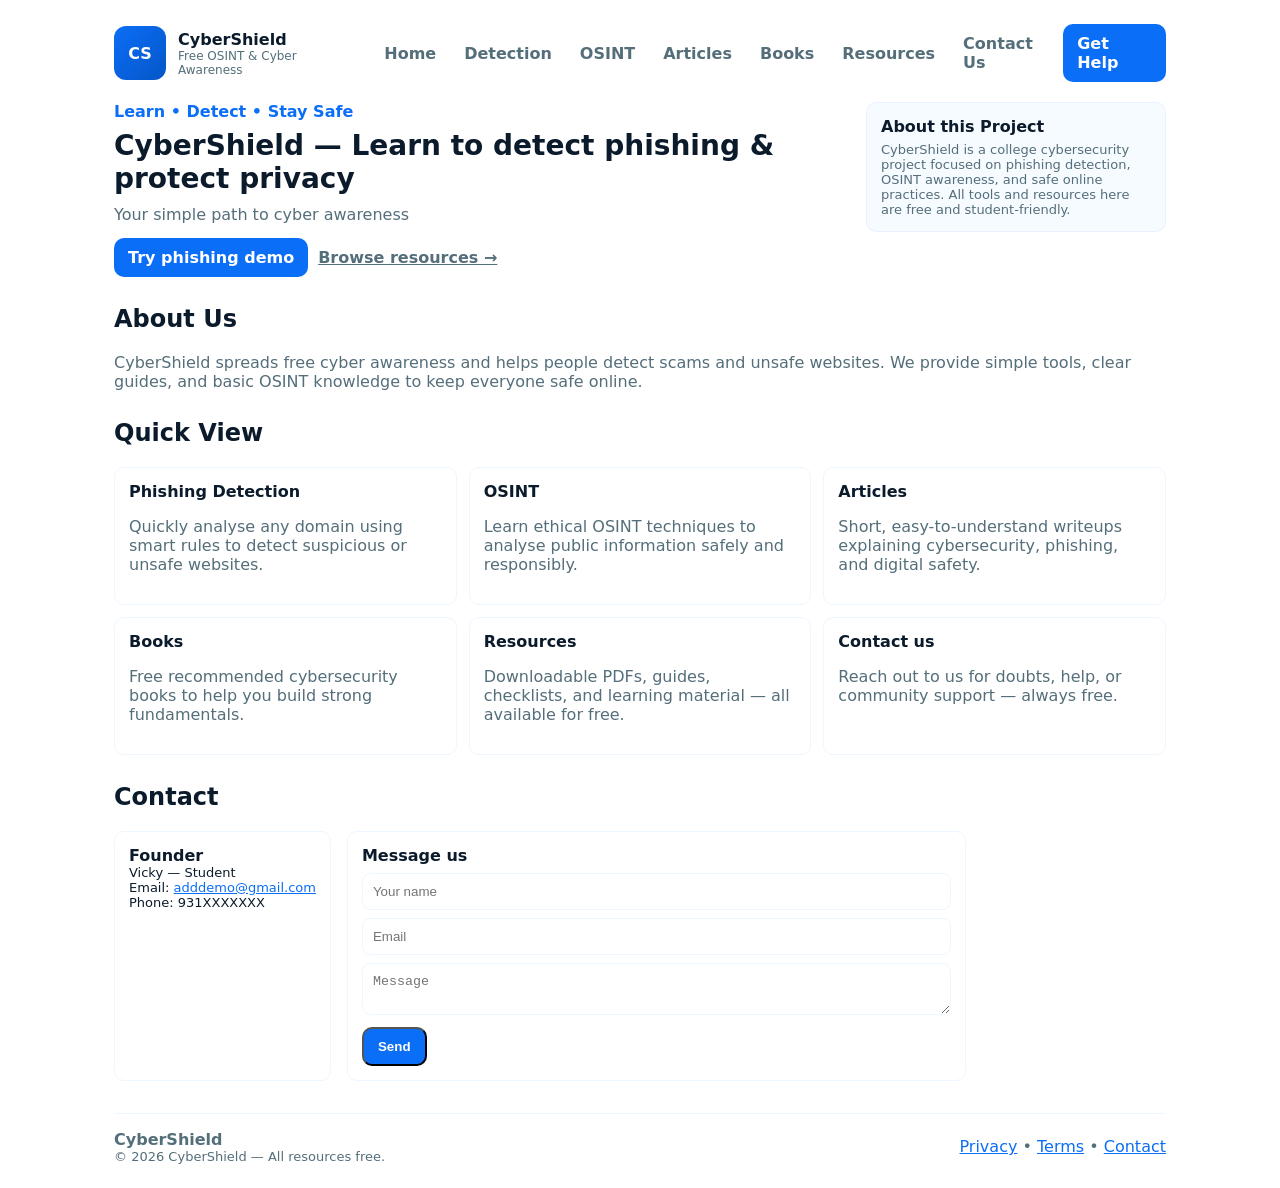
<file: index.html>
<!doctype html>
<html lang="en">
<head>
  <meta charset="utf-8" />
  <meta name="viewport" content="width=device-width,initial-scale=1" />
  <title>CyberShield — Home</title>
  <link rel="stylesheet" href="styles.css">
</head>
<body>
  <div class="wrap">
    <header class="topbar">
  <div class="brand">
    <div class="logo">CS</div>
    <div class="brand-text">
      <div class="title">CyberShield</div>
      <div class="subtitle">Free OSINT & Cyber Awareness</div>
    </div>
  </div>

  <input type="checkbox" id="nav-toggle" class="nav-toggle" />
  <label for="nav-toggle" class="hamburger" aria-hidden="true">
    <span></span><span></span><span></span>
  </label>

  <nav class="nav" aria-label="Primary navigation">
    <ul>
      <li><a href="index.html">Home</a></li>
      <li><a href="detection.html">Detection</a></li>
      <li><a href="osint.html">OSINT</a></li>
      <li><a href="articles.html">Articles</a></li>
      <li><a href="book.html">Books</a></li>
      <li><a href="resources.html">Resources</a></li>
      <li><a href="index.html#contact">Contact Us</a></li>
      
    </ul>
  </nav>

  <div class="actions">
    <a class="btn" href="index.html#contact">Get Help</a>
  </div>
</header>

    <main>
      <section id="home" class="hero">
        <div class="left">
          <div class="eyebrow">Learn • Detect • Stay Safe</div>
          <h1>CyberShield — Learn to detect phishing & protect privacy</h1>
          <p class="lead">Your simple path to cyber awareness</p>

          <div class="cta-row">
            <a class="btn" href="detection.html">Try phishing demo</a>
            <a class="link" href="resources.html">Browse resources →</a>
          </div>
        </div>

        <aside class="right">
          <div class="card">
            <strong>About this Project</strong>
            <div class="small">CyberShield is a college cybersecurity project focused on phishing detection, OSINT awareness, and safe online practices. All tools and resources here are free and student-friendly.</div>
          </div>
        </aside>
      </section>

      <section id="about" class="section">
        <h2>About Us</h2>
        <p class="muted">CyberShield spreads free cyber awareness and helps people detect scams and unsafe websites. We provide simple tools, clear guides, and basic OSINT knowledge to keep everyone safe online.</p>
      </section>

      <section id="quick" class="section">
        <h2>Quick View</h2>
        <div class="grid">
          <div class="card-sm"><h4>Phishing Detection</h4><p class="muted">Quickly analyse any domain using smart rules to detect suspicious or unsafe websites.</p></div>
          <div class="card-sm"><h4>OSINT</h4><p class="muted">Learn ethical OSINT techniques to analyse public information safely and responsibly.</p></div>
          <div class="card-sm"><h4>Articles</h4><p class="muted">Short, easy-to-understand writeups explaining cybersecurity, phishing, and digital safety.</p></div>
          <div class="card-sm"><h4>Books</h4><p class="muted">Free recommended cybersecurity books to help you build strong fundamentals.</p></div>
          <div class="card-sm"><h4>Resources</h4><p class="muted">Downloadable PDFs, guides, checklists, and learning material — all available for free.</p></div>
          <div class="card-sm"><h4>Contact us</h4><p class="muted">Reach out to us for doubts, help, or community support — always free.</p></div>
        </div>
      </section>

      <section id="contact" class="section contact">
        <h2>Contact</h2>
        <div class="flex">
          <div class="card-sm">
            <strong>Founder</strong>
            <div class="small">Vicky — Student</div>
            <div class="small">Email: <a href="mailto:@gmail.com">adddemo@gmail.com</a></div>
            <div class="small">Phone: 931XXXXXXX</div>
          </div>

          <div class="card-sm">
            <strong>Message us</strong>

<form action="https://formsubmit.co/codebywolf404@gmail.com" method="POST">

  <!-- Optional settings -->
  <input type="hidden" name="_subject" value="New message from CyberShield website">
  <input type="hidden" name="_captcha" value="false">
  <imput type="hidden" name="_next" value="thankyou.html">

  <!-- If you want redirect afterwards (optional) -->
  <!-- <input type="hidden" name="_next" value="https://yourdomain.com/thank-you.html"> -->

  <input type="text" name="name" placeholder="Your name" required>
  <input type="email" name="email" placeholder="Email" required>
  <textarea name="message" placeholder="Message" required></textarea>

  <div style="margin-top:8px;">
    <button class="btn" type="submit">Send</button>
  </div>
</form>

          </div>
        </div>
      </section>

    </main>

    <footer class="footer">
      <div>
        <strong>CyberShield</strong>
        <div class="muted small">© <span id="year"></span> CyberShield — All resources free.</div>
      </div>
      <div class="links">
        <a href="#">Privacy</a> • <a href="#">Terms</a> • <a href="index.html#contact">Contact</a>
      </div>
    </footer>
  </div>

  <script>
    document.getElementById('year').textContent = new Date().getFullYear();
  </script>
</body>
</html>
</file>
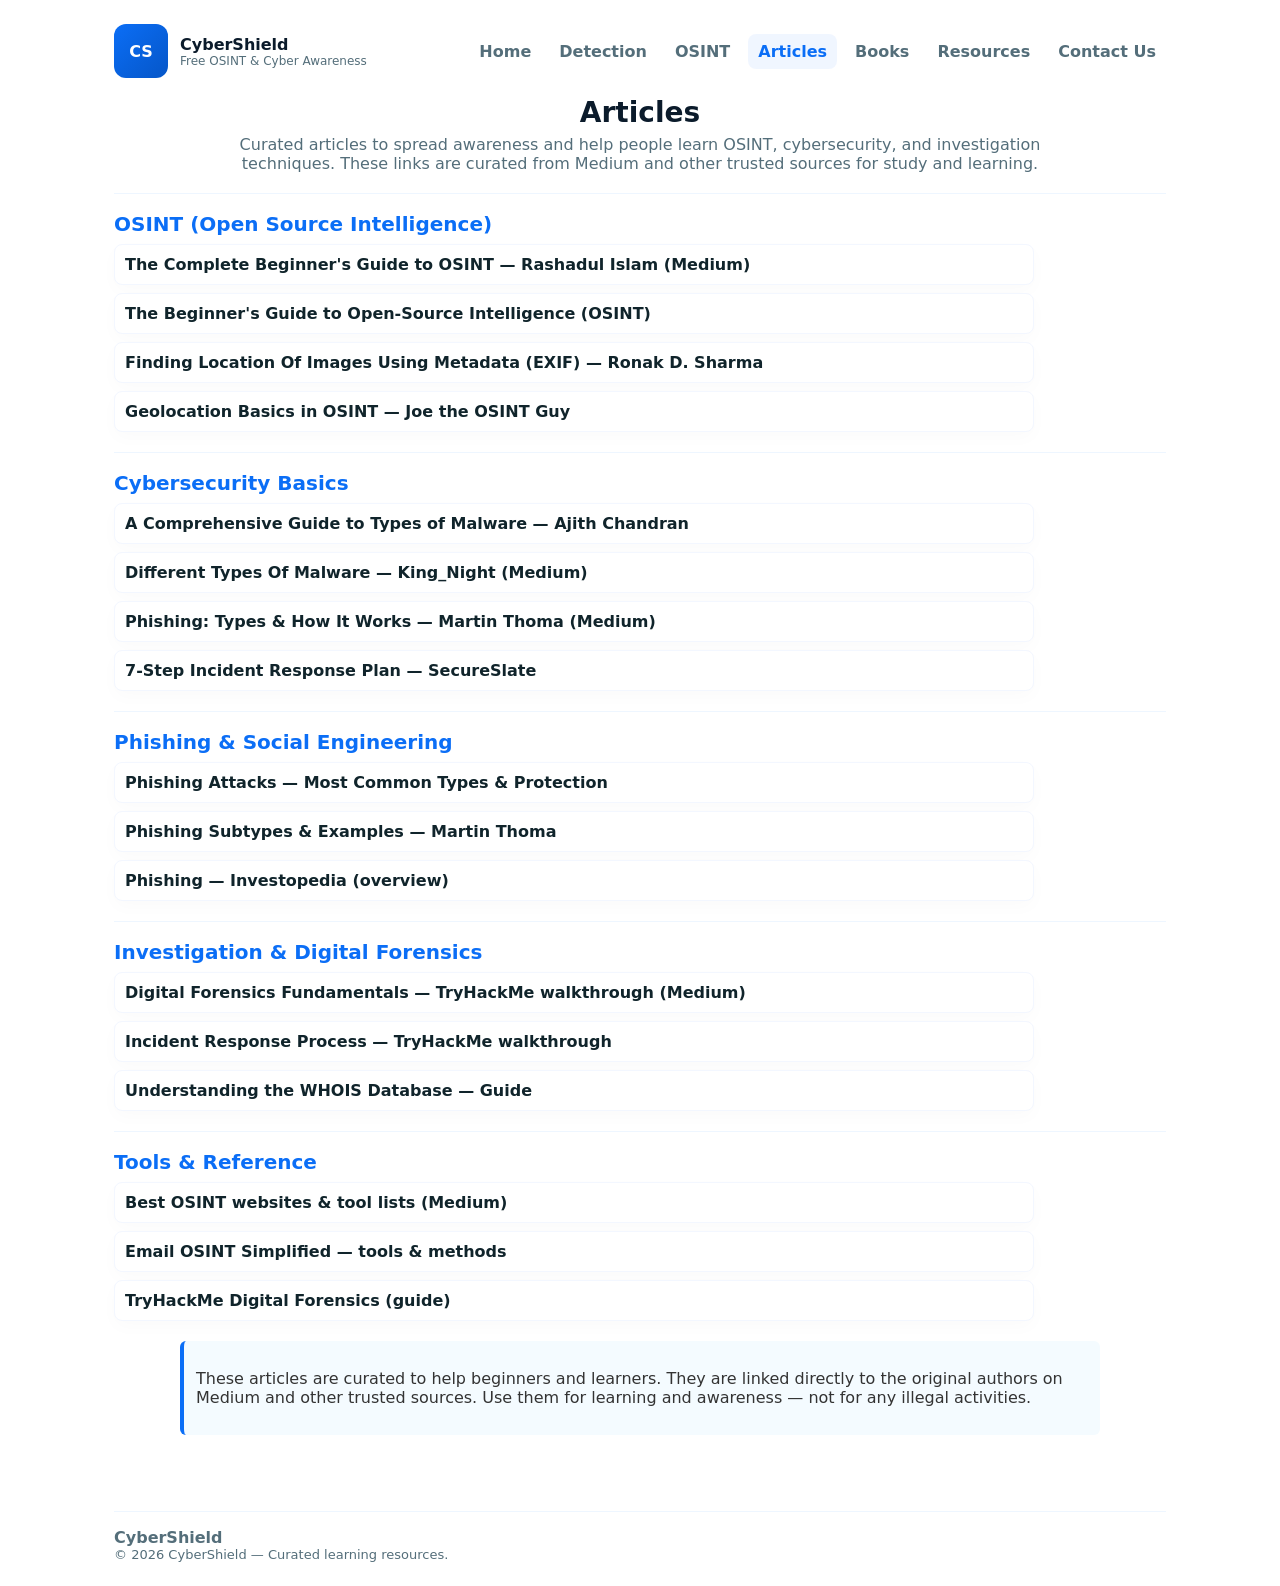
<file: articles.html>
<!doctype html>
<html lang="en">
<head>
  <meta charset="utf-8" />
  <meta name="viewport" content="width=device-width,initial-scale=1" />
  <title>CyberShield — Articles</title>
  <link rel="stylesheet" href="styles.css">  
  <link rel="stylesheet" href="articles.css"> 
</head>
<body>
  <div class="wrap">

    <header class="topbar">
      <div class="brand">
        <div class="logo">CS</div>
        <div class="brand-text">
          <div class="title">CyberShield</div>
          <div class="subtitle">Free OSINT & Cyber Awareness</div>
        </div>
      </div>

      <nav class="nav" aria-label="Primary navigation">
        <ul>
          <li><a href="index.html">Home</a></li>
          <li><a href="detection.html">Detection</a></li>
          <li><a href="osint.html">OSINT</a></li>
          <li><a href="articles.html" class="active">Articles</a></li>
          <li><a href="book.html">Books</a></li>
          <li><a href="resources.html">Resources</a></li>
          <li><a href="index.html#contact">Contact Us</a></li>
        </ul>
      </nav>
    </header>

    <!-- HERO -->
    <main class="articles-page">
      <section class="articles-hero">
        <h1>Articles</h1>
        <p class="muted">
          Curated articles to spread awareness and help people learn OSINT, cybersecurity, and investigation techniques.
          These links are curated from Medium and other trusted sources for study and learning.
        </p>
      </section>

      <!-- OSINT -->
      <section class="article-topic">
        <h2>OSINT (Open Source Intelligence)</h2>
        <ul>
          <li><a href="https://medium.com/%40rashad.desk/the-complete-beginners-guide-to-osint-open-source-intelligence-c39ecaa2306d" target="_blank" rel="noopener">The Complete Beginner's Guide to OSINT — Rashadul Islam (Medium)</a></li>
          <li><a href="https://medium.com/%40techmindxperts/the-beginners-guide-to-open-source-intelligence-osint-techniques-and-tools-6a91b9c37ee1" target="_blank" rel="noopener">The Beginner's Guide to Open-Source Intelligence (OSINT)</a></li>
          <li><a href="https://medium.com/%40ronak.d.sharma111/finding-location-of-images-using-metadata-d5693f36b4b7" target="_blank" rel="noopener">Finding Location Of Images Using Metadata (EXIF) — Ronak D. Sharma</a></li>
          <li><a href="https://medium.com/%40joetheosintguy/part-2-geolocation-basics-in-osint-reading-the-hidden-clues-in-photo-metadata-890bcb8791b7" target="_blank" rel="noopener">Geolocation Basics in OSINT — Joe the OSINT Guy</a></li>
        </ul>
      </section>

      <!-- Cybersecurity Basics -->
      <section class="article-topic">
        <h2>Cybersecurity Basics</h2>
        <ul>
          <li><a href="https://medium.com/%40ajithchandranr/a-comprehensive-guide-to-types-of-malware-real-world-examples-damages-and-countermeasures-762a998553e4" target="_blank" rel="noopener">A Comprehensive Guide to Types of Malware — Ajith Chandran</a></li>
          <li><a href="https://medium.com/%40King_Night/different-types-of-malware-9a570f766008" target="_blank" rel="noopener">Different Types Of Malware — King_Night (Medium)</a></li>
          <li><a href="https://martinthoma.medium.com/phishing-2d15a20ed372" target="_blank" rel="noopener">Phishing: Types & How It Works — Martin Thoma (Medium)</a></li>
          <li><a href="https://secureslate.medium.com/7-step-incident-response-plan-to-stop-cyber-attacks-before-they-spread-8d6dd93ccea4" target="_blank" rel="noopener">7-Step Incident Response Plan — SecureSlate</a></li>
        </ul>
      </section>

      <!-- Phishing & Social Engineering -->
      <section class="article-topic">
        <h2>Phishing & Social Engineering</h2>
        <ul>
          <li><a href="https://medium.com/%40kaoutar.ech.chayeb/phishing-attacks-the-most-common-types-and-how-to-protect-yourself-e5da4ee29cc" target="_blank" rel="noopener">Phishing Attacks — Most Common Types & Protection</a></li>
          <li><a href="https://martinthoma.medium.com/phishing-2d15a20ed372" target="_blank" rel="noopener">Phishing Subtypes & Examples — Martin Thoma</a></li>
          <li><a href="https://www.investopedia.com/terms/p/phishing.asp" target="_blank" rel="noopener">Phishing — Investopedia (overview)</a></li>
        </ul>
      </section>

      <!-- Investigation / Forensics -->
      <section class="article-topic">
        <h2>Investigation & Digital Forensics</h2>
        <ul>
          <li><a href="https://iritt.medium.com/digital-forensics-fundamentals-cyber-security-101-defensive-security-tryhackme-walkthrough-8d759cf65d6a" target="_blank" rel="noopener">Digital Forensics Fundamentals — TryHackMe walkthrough (Medium)</a></li>
          <li><a href="https://iritt.medium.com/incident-response-process-tryhackme-walkthrough-insights-db9cb2ebe248" target="_blank" rel="noopener">Incident Response Process — TryHackMe walkthrough</a></li>
          <li><a href="https://medium.com/%40okanyildiz1994/an-in-depth-guide-to-understanding-the-whois-database-775f6215c198" target="_blank" rel="noopener">Understanding the WHOIS Database — Guide</a></li>
        </ul>
      </section>

      <!-- Tools & Reference -->
      <section class="article-topic">
        <h2>Tools & Reference</h2>
        <ul>
          <li><a href="https://medium.com/%40logicTech/best-osint-website-ba7f8d485cea" target="_blank" rel="noopener">Best OSINT websites & tool lists (Medium)</a></li>
          <li><a href="https://medium.com/%40ninamaelainine/email-osint-simplified-proven-methods-for-success-5077127cadf6" target="_blank" rel="noopener">Email OSINT Simplified — tools & methods</a></li>
          <li><a href="https://medium.com/%40Z3pH7/tryhackme-digital-forensics-fundamentals-cyber-security-101-thm-5da000f9539d" target="_blank" rel="noopener">TryHackMe Digital Forensics (guide)</a></li>
        </ul>
      </section>

      <!-- small footer note -->
      <section class="article-note">
        <p>
          These articles are curated to help beginners and learners. They are linked directly to the original authors on Medium and other trusted sources.
          Use them for learning and awareness — not for any illegal activities.
        </p>
      </section>
    </main>

    <footer class="footer" style="margin-top:28px">
      <div>
        <strong>CyberShield</strong>
        <div class="muted small">© <span id="year"></span> CyberShield — Curated learning resources.</div>
      </div>
    </footer>
  </div>

  <script>
    document.getElementById('year').textContent = new Date().getFullYear();
  </script>
</body>
</html>
</file>
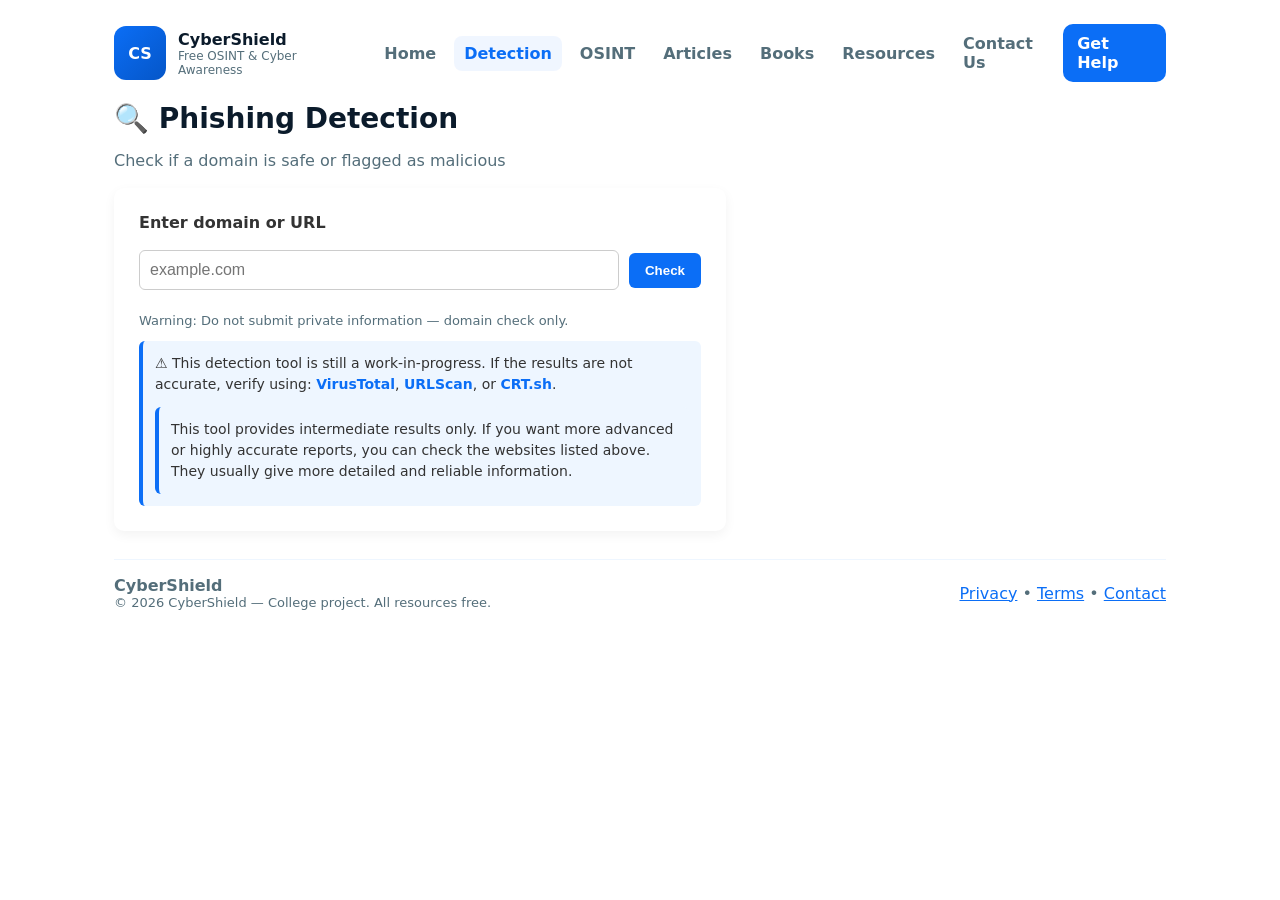
<file: detection.html>
<!doctype html>
<html lang="en">
<head>
  <meta charset="utf-8" />
  <meta name="viewport" content="width=device-width,initial-scale=1" />
  <title>CyberShield — Domain Checker</title>
  <link rel="stylesheet" href="styles.css">        <!-- main site CSS -->
  <link rel="stylesheet" href="detection.css">     <!-- detection-specific CSS -->
</head>
<body>
  <div class="wrap">

    <!-- Header (same as site header) -->
    <header class="topbar">
      <div class="brand">
        <div class="logo">CS</div>
        <div class="brand-text">
          <div class="title">CyberShield</div>
          <div class="subtitle">Free OSINT & Cyber Awareness</div>
        </div>
      </div>

      <input type="checkbox" id="nav-toggle" class="nav-toggle" />
      <label for="nav-toggle" class="hamburger" aria-hidden="true">
        <span></span><span></span><span></span>
      </label>

      <nav class="nav" aria-label="Primary navigation">
        <ul>
          <li><a href="index.html">Home</a></li>
          <li><a href="detection.html" class="active">Detection</a></li>
          <li><a href="osint.html">OSINT</a></li>
          <li><a href="articles.html">Articles</a></li>
          <li><a href="book.html">Books</a></li>
          <li><a href="resources.html">Resources</a></li>
          <li><a href="index.html#contact">Contact Us</a></li>
        </ul>
      </nav>

      <div class="actions">
        <a class="btn" href="contact.html">Get Help</a>
      </div>
    </header>

    <!-- Page header -->
    <header class="vt-header" style="margin-top:20px">
      <h1>🔍 Phishing Detection</h1>
      <p class="muted">Check if a domain is safe or flagged as malicious </p>
    </header>

    <!-- Detection UI (scoped) -->
    <main class="detection-page">
      <div class="dt-input-box">
        <label for="vt-domain">Enter domain or URL</label>
        <div class="dt-row">
          <input id="vt-domain" placeholder="example.com" autocomplete="off" />
          <button id="vt-check" class="btn">Check</button>
        </div>
        <p class="muted small">Warning: Do not submit private information — domain check only.</p>
      <div class="scan-note">
      ⚠️ This detection tool is still a work-in-progress.  
      If the results are not accurate, verify using:
      <a href="https://www.virustotal.com" target="_blank">VirusTotal</a>,
      <a href="https://urlscan.io" target="_blank">URLScan</a>,
      or <a href="https://crt.sh" target="_blank">CRT.sh</a>.


      <div class="scan-note">This tool provides intermediate results only.
If you want more advanced or highly accurate reports, you can check the websites listed above.
They usually give more detailed and reliable information.
</div>
    </div>
      </div>
         
      <section id="vt-result" class="vt-result hidden">
        <div class="vt-card vt-summary">
          <div id="vt-domain-name" class="vt-domain-name"></div>
          <div id="vt-status" class="vt-status"></div>
          <table id="vt-stats" class="vt-stats"></table>
        </div>

        <div class="vt-card vt-details">
          <h3>WHOIS</h3>
          <pre id="vt-whois" class="vt-pre"></pre>
          <details>
            <summary>Show Raw JSON</summary>
            <pre id="vt-raw" class="vt-pre"></pre>
          </details>
        </div>
        
      </section>
    </main>

    <footer class="footer" style="margin-top:28px">
      <div>
        <strong>CyberShield</strong>
        <div class="muted small">© <span id="year"></span> CyberShield — College project. All resources free.</div>
      </div>
      <div class="links">
        <a href="#">Privacy</a> • <a href="#">Terms</a> • <a href="contact.html">Contact</a>
      </div>
    </footer>
  </div>

  <script>
    // set copyright year (keeps consistency with site)
    document.getElementById('year').textContent = new Date().getFullYear();
  </script>

  <script src="detection.js"></script>
</body>
</html>
</file>
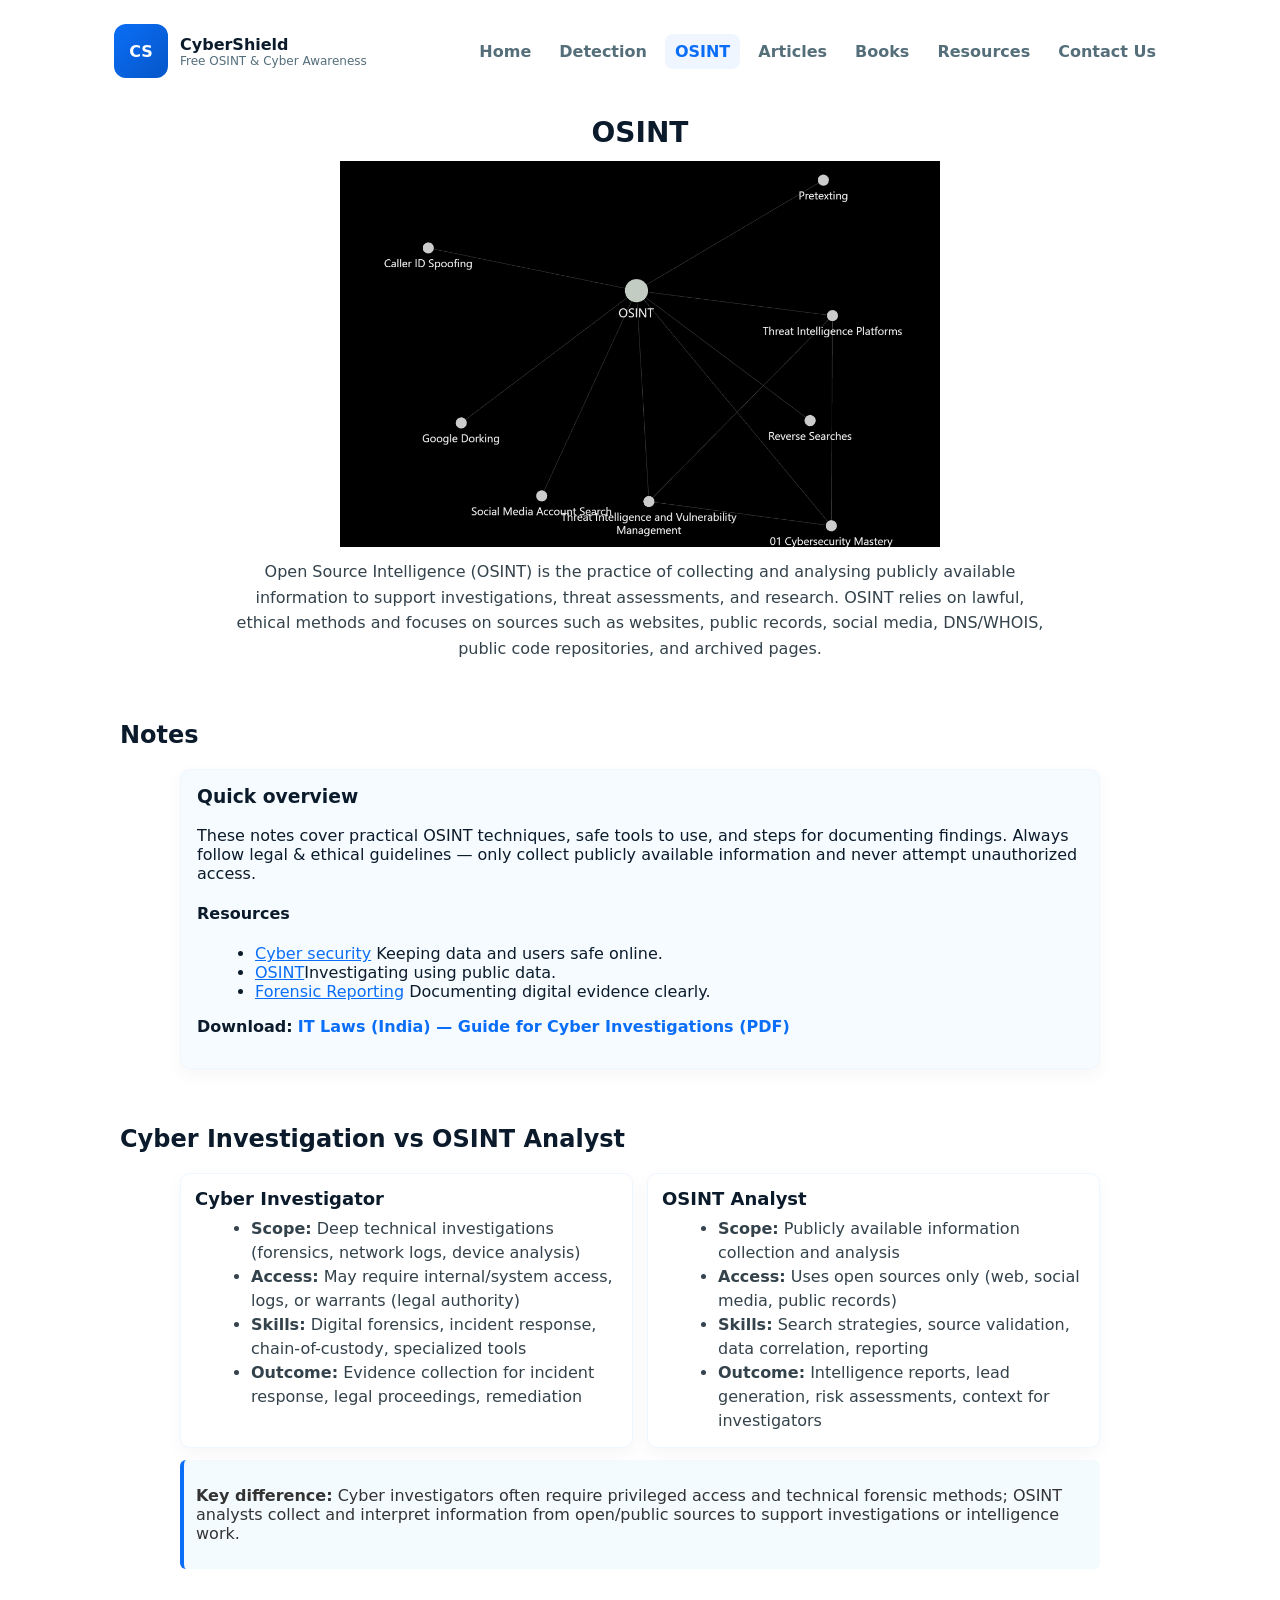
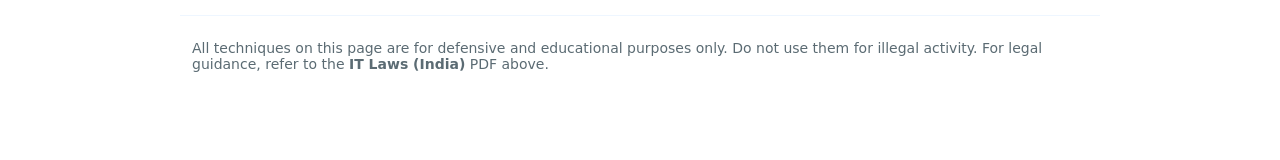
<file: osint.html>
<!doctype html>
<html lang="en">
<head>
  <meta charset="utf-8" />
  <meta name="viewport" content="width=device-width,initial-scale=1" />
  <title>CyberShield — OSINT</title>
  <link rel="stylesheet" href="styles.css">   <!-- your main site CSS -->
  <link rel="stylesheet" href="osint.css">    <!-- page-specific CSS below -->
</head>
<body>
  <div class="wrap">

    <!-- Site header (reuse your topbar) -->
    <header class="topbar">
      <div class="brand">
        <div class="logo">CS</div>
        <div class="brand-text">
          <div class="title">CyberShield</div>
          <div class="subtitle">Free OSINT & Cyber Awareness</div>
        </div>
      </div>

      <nav class="nav" aria-label="Primary navigation">
        <ul>
          <li><a href="index.html">Home</a></li>
          <li><a href="detection.html">Detection</a></li>
          <li><a href="osint.html" class="active">OSINT</a></li>
          <li><a href="articles.html">Articles</a></li>
          <li><a href="book.html">Books</a></li>
          <li><a href="resources.html">Resources</a></li>
          <li><a href="index.html#contact">Contact Us</a></li>
        </ul>
      </nav>
    </header>

    <!-- HERO: centered image + title + description -->
    <main class="osint-page">
      <section class="osint-hero">
        <!-- Replace the src with your image file path -->
         <h1 class="osint-title">OSINT</h1>

        <img src="osint.png" alt="OSINT illustration" class="osint-hero-img">

        
        <p class="osint-description">
          Open Source Intelligence (OSINT) is the practice of collecting and analysing publicly available information to support investigations, threat assessments, and research. OSINT relies on lawful, ethical methods and focuses on sources such as websites, public records, social media, DNS/WHOIS, public code repositories, and archived pages.
        </p>
      </section>

      <!-- Notes + resources -->
      <section class="osint-notes">
        <h2>Notes</h2>

        <!-- Replace the paragraph below with your actual notes text -->
        <article class="note-card">
          <h3>Quick overview</h3>
          <p>
            These notes cover practical OSINT techniques, safe tools to use, and steps for documenting findings. Always follow legal & ethical guidelines — only collect publicly available information and never attempt unauthorized access.
          </p>

          <h4>Resources</h4>
          <ul>
            <li><a href="https://publish.obsidian.md/addielamarr/01+Cybersecurity+Mastery" target="_blank" rel="noopener">Cyber security</a> Keeping data and users safe online.</li>
            <li><a href="https://publish.obsidian.md/addielamarr/OSINT" target="_blank" rel="noopener">OSINT</a>Investigating using public data.</li>
            <li><a href="https://publish.obsidian.md/addielamarr/Forensic+Reporting" target="_blank" rel="noopener">Forensic Reporting</a> Documenting digital evidence clearly.</li>
          </ul>

          <!-- PDF link: replace path with your PDF -->
          <p class="pdf-link">
            <strong>Download:</strong>
            <a href="bns.pdf" target="_blank" download>IT Laws (India) — Guide for Cyber Investigations (PDF)</a>
          </p>
        </article>
      </section>

      <!-- Comparison section -->
      <section class="osint-compare">
        <h2>Cyber Investigation vs OSINT Analyst</h2>

        <div class="compare-grid">
          <div class="compare-card">
            <h3>Cyber Investigator</h3>
            <ul>
              <li><strong>Scope:</strong> Deep technical investigations (forensics, network logs, device analysis)</li>
              <li><strong>Access:</strong> May require internal/system access, logs, or warrants (legal authority)</li>
              <li><strong>Skills:</strong> Digital forensics, incident response, chain-of-custody, specialized tools</li>
              <li><strong>Outcome:</strong> Evidence collection for incident response, legal proceedings, remediation</li>
            </ul>
          </div>

          <div class="compare-card">
            <h3>OSINT Analyst</h3>
            <ul>
              <li><strong>Scope:</strong> Publicly available information collection and analysis</li>
              <li><strong>Access:</strong> Uses open sources only (web, social media, public records)</li>
              <li><strong>Skills:</strong> Search strategies, source validation, data correlation, reporting</li>
              <li><strong>Outcome:</strong> Intelligence reports, lead generation, risk assessments, context for investigators</li>
            </ul>
          </div>
        </div>

        <div class="compare-note">
          <p><strong>Key difference:</strong> Cyber investigators often require privileged access and technical forensic methods; OSINT analysts collect and interpret information from open/public sources to support investigations or intelligence work.</p>
        </div>
      </section>

      <!-- Footer within page -->
      <footer class="osint-footer">
        <p>All techniques on this page are for defensive and educational purposes only. Do not use them for illegal activity. For legal guidance, refer to the <strong>IT Laws (India)</strong> PDF above.</p>
      </footer>
    </main>

  </div>
</body>
</html>
</file>
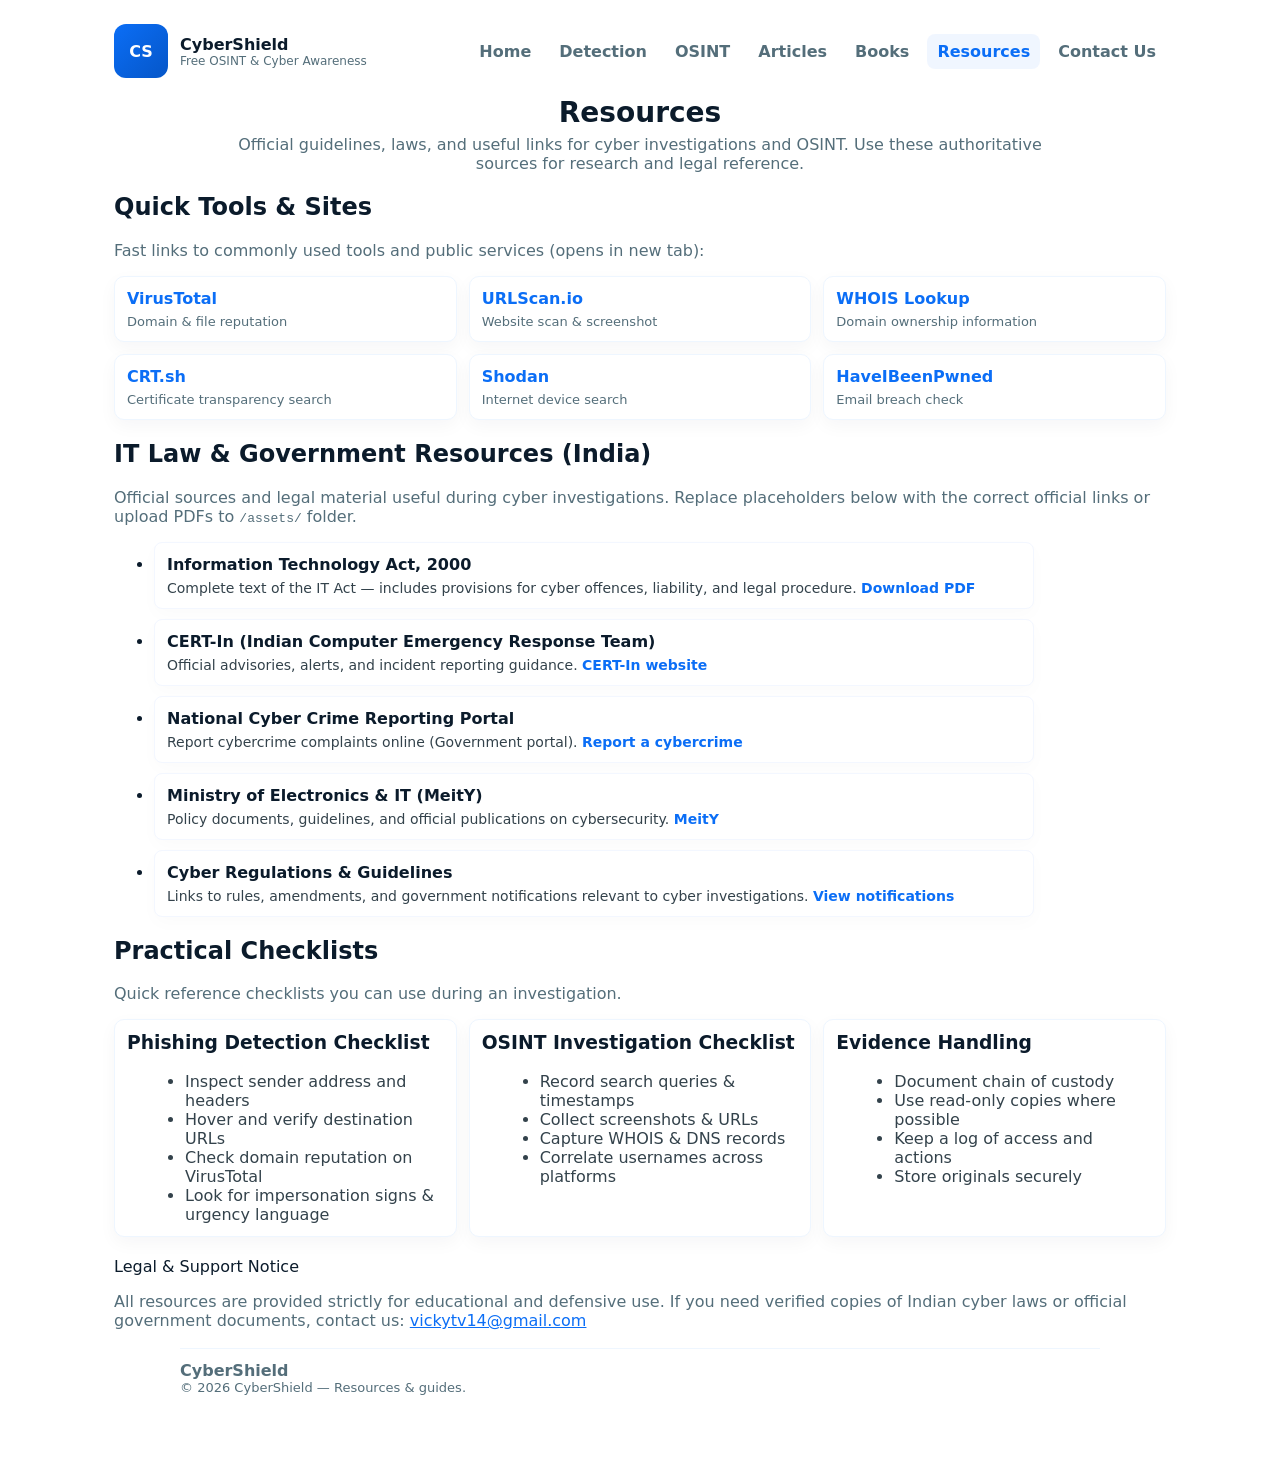
<file: resources.html>
<!doctype html>
<html lang="en">
<head>
  <meta charset="utf-8" />
  <meta name="viewport" content="width=device-width,initial-scale=1" />
  <title>CyberShield — Resources</title>
  <link rel="stylesheet" href="styles.css">   <!-- main site CSS -->
  <link rel="stylesheet" href="resources.css"> <!-- this page CSS -->
</head>
<body>
  <div class="wrap">

    <!-- site header (reuse your topbar) -->
    <header class="topbar">
      <div class="brand">
        <div class="logo">CS</div>
        <div class="brand-text">
          <div class="title">CyberShield</div>
          <div class="subtitle">Free OSINT & Cyber Awareness</div>
        </div>
      </div>

      <nav class="nav" aria-label="Primary navigation">
        <ul>
          <li><a href="index.html">Home</a></li>
          <li><a href="detection.html">Detection</a></li>
          <li><a href="osint.html">OSINT</a></li>
          <li><a href="articles.html">Articles</a></li>
          <li><a href="book.html">Books</a></li>
          <li><a href="resources.html" class="active">Resources</a></li>
          <li><a href="index.html#contact">Contact Us</a></li>
        </ul>
      </nav>
    </header>

    <!-- HERO -->
    <main class="resources-page">
      <section class="resources-hero">
        <h1>Resources</h1>
        <p class="muted">Official guidelines, laws, and useful links for cyber investigations and OSINT. Use these authoritative sources for research and legal reference.</p>
      </section>

      <!-- Quick Tools / Links -->
      <section class="resources-block">
        <h2>Quick Tools & Sites</h2>
        <p class="muted">Fast links to commonly used tools and public services (opens in new tab):</p>
        <div class="links-grid">
          <a class="resource-card" href="https://www.virustotal.com/gui/home/url" target="_blank" rel="noopener">
            <div class="card-title">VirusTotal</div>
            <div class="card-sub">Domain & file reputation</div>
          </a>

          <a class="resource-card" href="https://urlscan.io/?hl=en-US" target="_blank" rel="noopener">
            <div class="card-title">URLScan.io</div>
            <div class="card-sub">Website scan & screenshot</div>
          </a>

          <a class="resource-card" href="https://www.whois.com/whois/" target="_blank" rel="noopener">
            <div class="card-title">WHOIS Lookup</div>
            <div class="card-sub">Domain ownership information</div>
          </a>

          <a class="resource-card" href="https://crt.sh/" target="_blank" rel="noopener">
            <div class="card-title">CRT.sh</div>
            <div class="card-sub">Certificate transparency search</div>
          </a>

          <a class="resource-card" href="https://www.shodan.io/" target="_blank" rel="noopener">
            <div class="card-title">Shodan</div>
            <div class="card-sub">Internet device search</div>
          </a>

          <a class="resource-card" href="https://haveibeenpwned.com/" target="_blank" rel="noopener">
            <div class="card-title">HaveIBeenPwned</div>
            <div class="card-sub">Email breach check</div>
          </a>
        </div>
      </section>

      <!-- IT Laws & Government Resources -->
      <section class="resources-block">
        <h2>IT Law & Government Resources (India)</h2>
        <p class="muted">Official sources and legal material useful during cyber investigations. Replace placeholders below with the correct official links or upload PDFs to <code>/assets/</code> folder.</p>

        <ul class="law-list">
          <li>
            <strong>Information Technology Act, 2000</strong>
            <div class="desc">Complete text of the IT Act — includes provisions for cyber offences, liability, and legal procedure. <a href="bns.pdf" target="_blank" rel="noopener">Download PDF</a> </div>
          </li>

          <li>
            <strong>CERT-In (Indian Computer Emergency Response Team)</strong>
            <div class="desc">Official advisories, alerts, and incident reporting guidance. <a href="https://cert-in.org.in/" target="_blank" rel="noopener">CERT-In website</a></div>
          </li>

          <li>
            <strong>National Cyber Crime Reporting Portal</strong>
            <div class="desc">Report cybercrime complaints online (Government portal). <a href="https://cybercrime.gov.in/" target="_blank" rel="noopener">Report a cybercrime</a></div>
          </li>

          <li>
            <strong>Ministry of Electronics & IT (MeitY)</strong>
            <div class="desc">Policy documents, guidelines, and official publications on cybersecurity. <a href="https://www.meity.gov.in/" target="_blank" rel="noopener">MeitY</a></div>
          </li>

          <li>
            <strong>Cyber Regulations & Guidelines</strong>
            <div class="desc">Links to rules, amendments, and government notifications relevant to cyber investigations. <a href="https://www.meity.gov.in/documents/act-and-policies?page=1" target="_blank" rel="noopener">View notifications</a></div>
          </li>
        </ul>
      </section>

      <!-- Checklists -->
      <section class="resources-block">
        <h2>Practical Checklists</h2>
        <p class="muted">Quick reference checklists you can use during an investigation.</p>

        <div class="checklist-grid">
          <article class="check-card">
            <h3>Phishing Detection Checklist</h3>
            <ul>
              <li>Inspect sender address and headers</li>
              <li>Hover and verify destination URLs</li>
              <li>Check domain reputation on VirusTotal</li>
              <li>Look for impersonation signs & urgency language</li>
            </ul>
          </article>

          <article class="check-card">
            <h3>OSINT Investigation Checklist</h3>
            <ul>
              <li>Record search queries & timestamps</li>
              <li>Collect screenshots & URLs</li>
              <li>Capture WHOIS & DNS records</li>
              <li>Correlate usernames across platforms</li>
            </ul>
          </article>

          <article class="check-card">
            <h3>Evidence Handling</h3>
            <ul>
              <li>Document chain of custody</li>
              <li>Use read-only copies where possible</li>
              <li>Keep a log of access and actions</li>
              <li>Store originals securely</li>
            </ul>
          </article>
        </div>
      </section>

      <!-- Resources footer / contact -->
      <section class="resources-block">
        <h2></h2>Legal & Support Notice
        <p class="muted">All resources are provided strictly for educational and defensive use.
If you need verified copies of Indian cyber laws or official government documents, contact us: <a href="mailto:vickytv14@gmail.com">vickytv14@gmail.com</a></p>
      </section>

      <footer class="resources-footer">
        <div>
          <strong>CyberShield</strong>
          <div class="muted small">© <span id="year"></span> CyberShield — Resources & guides.</div>
        </div>
      </footer>
    </main>
  </div>

  <script>
    document.getElementById('year').textContent = new Date().getFullYear();
  </script>
</body>
</html>
</file>
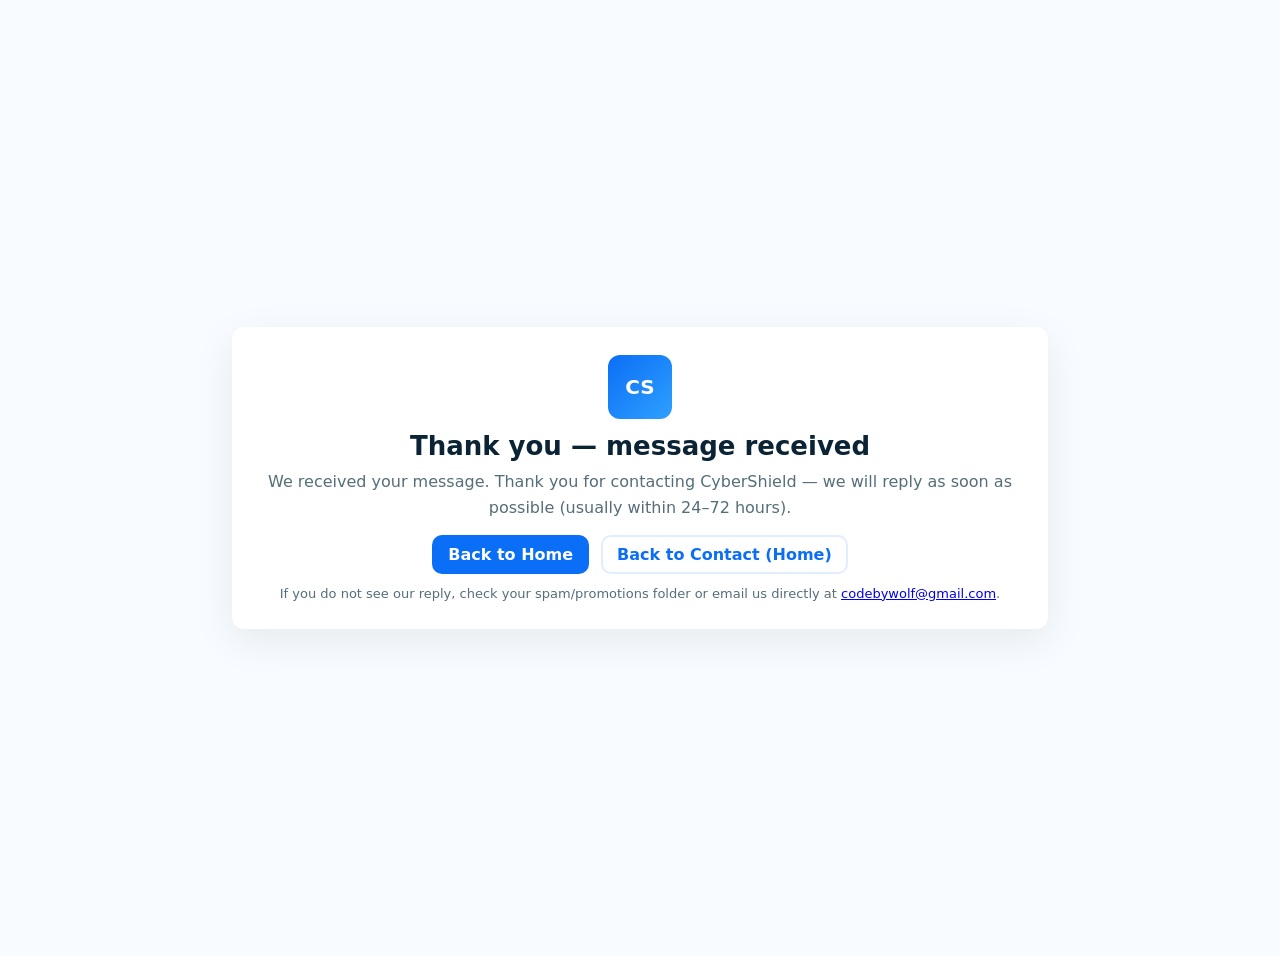
<file: thankyou.html>
<!doctype html>
<html lang="en">
<head>
  <meta charset="utf-8" />
  <meta name="viewport" content="width=device-width,initial-scale=1" />
  <title>Thank you — CyberShield</title>
  <style>
    :root{
      --blue:#0b6ef6;
      --muted:#546e7a;
      --bg:#f8fbff;
      --card:#ffffff;
    }
    html,body{height:100%;margin:0;font-family:Inter, system-ui, -apple-system, "Segoe UI", Roboto, Arial;color:#0b2435;background:var(--bg)}
    .wrap{min-height:100%;display:flex;align-items:center;justify-content:center;padding:28px}
    .card{
      width:100%;max-width:760px;background:var(--card);padding:28px;border-radius:12px;box-shadow:0 12px 40px rgba(11,34,53,0.08);text-align:center;
    }
    .logo{width:64px;height:64px;border-radius:12px;margin:0 auto 12px;background:linear-gradient(135deg,var(--blue),#2ea0ff);display:flex;align-items:center;justify-content:center;color:#fff;font-weight:800;font-size:20px}
    h1{margin:6px 0 8px;font-size:26px}
    p{margin:8px 0 14px;color:var(--muted);line-height:1.6}
    .actions{display:flex;gap:12px;justify-content:center;margin-top:12px;flex-wrap:wrap}
    .btn{background:var(--blue);color:#fff;padding:10px 16px;border-radius:10px;text-decoration:none;font-weight:700;display:inline-block}
    .btn-secondary{background:transparent;color:var(--blue);border:2px solid rgba(11,110,246,0.12);padding:8px 14px;border-radius:10px;text-decoration:none;font-weight:700}
    .small{font-size:13px;color:var(--muted);margin-top:12px}
    @media (max-width:520px){ .card{padding:18px} h1{font-size:22px} }
  </style>
</head>
<body>
  <div class="wrap">
    <div class="card" role="main" aria-labelledby="thank-heading">
      <div class="logo">CS</div>
      <h1 id="thank-heading">Thank you — message received</h1>
      <p>We received your message. Thank you for contacting CyberShield — we will reply as soon as possible (usually within 24–72 hours).</p>

      <div class="actions">
        <!-- Back to home (goes to index and scrolls to contact anchor if you prefer) -->
        <a class="btn" href="index.html">Back to Home</a>
        <a class="btn-secondary" href="index.html#contact">Back to Contact (Home)</a>
      </div>

      <div class="small">If you do not see our reply, check your spam/promotions folder or email us directly at <a href="mailto:codebywolf@gmail.com">codebywolf@gmail.com</a>.</div>
    </div>
  </div>
</body>
</html>
</file>
<file: styles.css>
:root{
  --white: #ffffff;
  --blue: #0b6ef6;
  --blue-600: #0556c8;
  --muted: #546e7a;
  --card: #f6fbff;
  --radius: 10px;
  --max-width: 1100px;
  --pad: 24px;
}

*{box-sizing:border-box}
html,body{margin:0;padding:0;font-family:Inter,system-ui,-apple-system,Segoe UI,Roboto,Arial;background:var(--white);color:#0b1b2b}
a{color:var(--blue)}
.wrap{max-width:var(--max-width);margin:0 auto;padding:var(--pad)}

/* header */
.topbar{
  display:flex;
  align-items:center;
  justify-content:space-between;
  gap:16px;
  position:relative;
  z-index:50;
}
.brand{
  display:flex;
  align-items:center; /* fixed typo: was align-items:A */
  gap:12px;
}
.logo{
  width:54px;
  height:54px;
  border-radius:12px;
  display:flex;
  align-items:center;
  justify-content:center;
  color:white;
  font-weight:800;
  background:linear-gradient(135deg,var(--blue),var(--blue-600));
}
.brand-text .title{font-weight:800}
.brand-text .subtitle{font-size:12px;color:var(--muted)}

/* nav */
.nav ul{
  display:flex;
  gap:8px;
  list-style:none;
  margin:0;
  padding:0;
  align-items:center;
}
.nav li{margin:0}
.nav a{
  display:inline-block;
  padding:8px 10px;
  border-radius:8px;
  color:var(--muted);
  font-weight:600;
  text-decoration:none;
}
.nav a:hover{color:var(--blue)}

/* highlight active link (optional - will work if you add class 'active') */
.nav a.active{color:var(--blue);background:rgba(11,110,246,0.06)}

/* hero */
.hero{display:flex;gap:24px;align-items:flex-start;margin-top:20px}
.left{flex:1}
.eyebrow{color:var(--blue);font-weight:700;margin-bottom:8px}
h1{font-size:28px;margin:0 0 10px}
.lead{color:var(--muted);margin:0 0 14px}
.cta-row{display:flex;gap:10px;align-items:center}
.btn{background:var(--blue);color:white;padding:10px 14px;border-radius:10px;font-weight:700;text-decoration:none;display:inline-block}
.link{color:var(--muted);font-weight:700}

/* right card */
.right{width:300px}
.card{background:var(--card);padding:14px;border-radius:10px;border:1px solid rgba(11,110,246,0.06)}
.card .small{color:var(--muted);font-size:13px;margin-top:6px}

/* sections */
.section{margin-top:28px}
.muted{color:var(--muted)}
.grid{display:grid;grid-template-columns:repeat(3,1fr);gap:12px;margin-top:12px}
.card-sm{padding:14px;border-radius:10px;border:1px solid #eef6ff;background:white}
.card-sm h4{margin:0 0 8px}

/* contact */
.contact .flex{display:flex;gap:16px;flex-wrap:wrap}
.contact input,.contact textarea{width:100%;padding:10px;border-radius:8px;border:1px solid #eef6ff;margin-top:8px}

/* footer */
.footer{display:flex;justify-content:space-between;align-items:center;gap:12px;margin-top:32px;padding-top:16px;border-top:1px solid #eef6ff;color:var(--muted)}
.small{font-size:13px}

/* -------------------------
   CSS-only mobile menu
   (uses a hidden checkbox with class .nav-toggle)
   -------------------------*/

/* default: hide the checkbox input visually (if present) */
.nav-toggle{position:absolute;opacity:0;pointer-events:none;}

/* hamburger label (if you add it) */
.hamburger{
  display:none;
  cursor:pointer;
  width:42px;
  height:40px;
  align-items:center;
  justify-content:center;
  border-radius:8px;
}
.hamburger span{
  display:block;
  width:22px;
  height:2px;
  background:#0b1b2b;
  margin:4px 0;
  border-radius:2px;
  transition:all .25s ease;
}

/* mobile styles */
@media (max-width:900px){
  /* hide the desktop nav */
  .nav ul{display:none}

  /* show hamburger (if present in HTML) */
  .hamburger{display:flex}

  /* create a mobile slide-in panel using the .nav element */
  .nav{
    position:fixed;
    top:0;
    right:-320px; /* hidden by default */
    width:300px;
    height:100vh;
    background:var(--white);
    padding:22px;
    box-shadow:-8px 0 30px rgba(2,6,23,0.15);
    transition:right .28s cubic-bezier(.2,.9,.2,1);
    z-index:1200;
  }
  .nav ul{display:flex;flex-direction:column;gap:12px}
  .nav a{padding:12px;border-radius:8px;color:var(--dark);font-weight:700}

  /* when the checkbox is checked -> slide in nav (checkbox should have class nav-toggle) */
  .nav-toggle:checked ~ .nav{
    right:0;
  }

  /* animate hamburger to X when open */
  .nav-toggle:checked + .hamburger span:nth-child(1){
    transform:translateY(6px) rotate(45deg);
  }
  .nav-toggle:checked + .hamburger span:nth-child(2){
    opacity:0;
  }
  .nav-toggle:checked + .hamburger span:nth-child(3){
    transform:translateY(-6px) rotate(-45deg);
  }

  /* optional: dim background when menu open (requires adding a sibling overlay div or using :checked pseudo tricks) */
}

/* responsive tweaks */
@media (max-width:900px){
  .grid{grid-template-columns:repeat(2,1fr)}
  .hero{flex-direction:column}
  .right{width:100%}
}
@media (max-width:520px){
  .grid{grid-template-columns:1fr}
  h1{font-size:22px}
}

/* CSS-only hamburger + mobile panel (paste at end of styles.css) */

/* hide checkbox visually (still accessible) */
.nav-toggle{
  position:absolute;
  opacity:0;
  pointer-events:none;
}

/* hamburger label */
.hamburger{
  display:none; /* shown only on small screens via media query */
  cursor:pointer;
  width:42px;
  height:40px;
  align-items:center;
  justify-content:center;
  border-radius:8px;
}
.hamburger span{
  display:block;
  width:22px;
  height:2px;
  background:#0b1b2b;
  margin:4px 0;
  border-radius:2px;
  transition:all .25s ease;
}

/* mobile breakpoint: hide desktop nav, show hamburger and panel */
@media (max-width:900px){
  /* hide the desktop horizontal nav */
  .nav ul{display:none}

  /* show hamburger */
  .hamburger{display:flex}

  /* slide-in panel using the same .nav element */
  .nav{
    position:fixed;
    top:0;
    right:-320px; /* hidden by default */
    width:300px;
    height:100vh;
    background:var(--white);
    padding:22px;
    box-shadow:-8px 0 30px rgba(2,6,23,0.15);
    transition:right .28s cubic-bezier(.2,.9,.2,1);
    z-index:1200;
  }

  .nav ul{
    display:flex;
    flex-direction:column;
    gap:12px;
    margin-top:24px;
  }

  .nav a{
    padding:12px;
    border-radius:8px;
    color:var(--dark, #0b1b2b); /* fallback */
    font-weight:700;
    text-decoration:none;
  }

  /* when checkbox is checked -> open panel */
  .nav-toggle:checked ~ .nav{
    right:0;
  }

  /* animate hamburger to X */
  .nav-toggle:checked + .hamburger span:nth-child(1){
    transform:translateY(6px) rotate(45deg);
  }
  .nav-toggle:checked + .hamburger span:nth-child(2){
    opacity:0;
  }
  .nav-toggle:checked + .hamburger span:nth-child(3){
    transform:translateY(-6px) rotate(-45deg);
  }
}
</file>
<file: articles.css>
.articles-page { margin-top:18px; padding-bottom:30px; }

/* hero */
.articles-hero { text-align:center; margin-bottom:18px; }
.articles-hero h1 { font-size:28px; margin-bottom:6px; font-weight:800; }
.articles-hero .muted { color:var(--muted,#546e7a); margin:0 auto; max-width:820px; }

/* topic sections */
.article-topic { margin:20px 0; border-top:1px solid #eef6ff; padding-top:18px; }
.article-topic h2 { color:var(--blue,#0b6ef6); margin:0 0 8px; font-size:20px; }
.article-topic ul { list-style:none; padding-left:0; margin:0; max-width:920px; }
.article-topic li { margin:8px 0; padding:10px; border-radius:8px; background: #fff; border:1px solid #f3f7ff; box-shadow:0 6px 18px rgba(11,34,53,0.02); }
.article-topic a { text-decoration:none; color:#10242b; font-weight:700; }
.article-topic a:hover { color:var(--blue,#0b6ef6); text-decoration:underline; }

/* tools list smaller */
.article-topic li small { color:var(--muted,#546e7a); display:block; font-weight:500; margin-top:6px; }

/* note */
.article-note { max-width:920px; margin:18px auto; padding:12px; background:#f4fbff; border-left:4px solid var(--blue,#0b6ef6); border-radius:6px; color:#333; }

/* responsive */
@media (max-width:980px){
  .article-topic li{ padding:12px; }
  .articles-hero h1{ font-size:24px; }
}
@media (max-width:520px){
  .articles-hero h1{ font-size:20px; }
  .articles-page{ padding:12px; }
}
</file>
<file: detection.css>
.detection-page {
  margin-top: 18px;
  display: grid;
  grid-template-columns: 1fr 420px;
  gap: 20px;
  align-items: start;
  min-height: 200px;
}

.detection-page body { 
    margin-top: 18px;
  display: grid;
  grid-template-columns: 1fr 420px;
  gap: 20px;
  align-items: start;
  min-height: 200px;
} /* noop to indicate scope */

/* Input box */
.detection-page .dt-input-box {
  background: #fff;
  padding: 25px;
  border-radius: 10px;
  box-shadow: 0 4px 12px rgba(0,0,0,0.05);
  width: 100%;
  max-width: 680px;
}
.detection-page .dt-input-box label {
  font-weight: 600;
  color: #333;
  display:block;
  margin-bottom:8px;
}
.detection-page .dt-input-box input {
  width: 100%;
  padding: 10px;
  margin: 10px 0;
  border: 1px solid #ccc;
  border-radius: 6px;
  font-size: 16px;
}
.detection-page .dt-row{ display:flex; gap:10px; align-items:center; }
.detection-page .dt-row input{ flex:1; }

/* buttons use site's .btn but ensure sizing */
.detection-page .dt-row button.btn {
  background: var(--blue, #007bff);
  color: #fff;
  border: none;
  padding: 10px 16px;
  border-radius: 6px;
  cursor: pointer;
}
.detection-page .dt-row button.btn:hover { filter:brightness(.95); }

/* Result card */
.detection-page .vt-result { display:flex; gap:16px; flex-direction:column; }
.detection-page .vt-card {
  background: var(--card, #fff);
  padding: 16px;
  border-radius: 10px;
  border: 1px solid rgba(11,110,246,0.06);
}
.detection-page .vt-summary { display:flex; flex-direction:column; gap:8px; }
.detection-page .vt-domain-name { font-weight:800; font-size:18px; }
.detection-page .vt-status { font-weight:700; margin-top:6px; }

/* status states */
.detection-page .vt-status.safe { color: #2ecc71; }        /* green */
.detection-page .vt-status.flagged { color: #e74c3c; }     /* red */

/* stats table */
.detection-page .vt-stats { width:100%; border-collapse:collapse; margin-top:8px; }
.detection-page .vt-stats th { text-align:left; padding:6px 8px; color:var(--muted); font-weight:700; width:140px; }
.detection-page .vt-stats td { padding:6px 8px; }

/* pre blocks */
.detection-page .vt-pre { white-space:pre-wrap; max-height:300px; overflow:auto; background:#f4f8ff; padding:10px; border-radius:8px; border:1px solid #eef6ff; }

/* small helpers */
.detection-page .hidden{display:none !important;}

/* responsive */
@media (max-width:980px){
  .detection-page { grid-template-columns:1fr; }
  .detection-page .vt-result { order:2; }
  .detection-page .dt-input-box{ max-width:100%; }
}

.scan-note {
  margin-top: 12px;
  padding: 12px;
  background: #eef6ff;
  border-left: 4px solid #0b6ef6;
  border-radius: 6px;
  font-size: 14px;
  line-height: 1.5;
  color: #333;
}

.scan-note a {
  color: #0b6ef6;
  font-weight: 600;
  text-decoration: none;
}

.scan-note a:hover {
  text-decoration: underline;
}
</file>
<file: osint.css>
.osint-page {
  margin-top: 20px;
  display: grid;
  gap: 22px;
}


.osint-hero {
  display:flex;
  flex-direction:column;
  align-items:center;
  text-align:center;
  gap:12px;
  padding: 18px;
}
.osint-hero-img{
  width: 600px;
  max-width:70%;
  height:auto;
  
}
.osint-title{
  font-size:28px;
  margin: 0;
  font-weight:800;
}
.osint-description{
  max-width:820px;
  color: #33424b;
  line-height:1.6;
  margin: 0 12px;
}


.osint-notes{ padding: 0 6px; }
.note-card{
  background: var(--card, #fff);
  border: 1px solid #eef6ff;
  padding: 16px;
  border-radius: 10px;
  max-width: 920px;
  margin: 8px auto;
  box-shadow: 0 6px 18px rgba(11,34,53,0.04);
}
.note-card h3{ margin-top:0 }
.note-card ul{ margin:8px 0 0 18px }
.pdf-link a{
  color: var(--blue, #0b6ef6);
  font-weight:700;
  text-decoration:none;
}
.pdf-link a:hover{ text-decoration:underline; }

/* COMPARISON */
.osint-compare{ padding: 0 6px; margin-top:6px; }
.compare-grid{
  display:grid;
  grid-template-columns:repeat(2,1fr);
  gap:14px;
  max-width:920px;
  margin: 10px auto;
}
.compare-card{
  background:white;
  border:1px solid #eef6ff;
  border-radius:10px;
  padding:14px;
  box-shadow: 0 6px 18px rgba(11,34,53,0.04);
}
.compare-card h3{ margin-top:0; margin-bottom:8px; font-size:18px; }
.compare-card ul{ margin:0 0 0 16px; color:#33424b; line-height:1.5; }

/* compare note */
.compare-note{
  max-width:920px;
  margin: 12px auto;
  padding:10px 12px;
  background:#f4fbff;
  border-left:4px solid var(--blue, #0b6ef6);
  border-radius:6px;
  color:#333;
}

/* footer note */
.osint-footer{
  max-width:920px;
  margin: 12px auto 40px;
  color:#5b6b73;
  font-size:14px;
  padding:10px 12px;
  border-top:1px solid #eef6ff;
}

/* Responsive */
@media (max-width:980px){
  .compare-grid{ grid-template-columns:1fr; }
  .osint-hero-img{ width:180px; }
}
@media (max-width:520px){
  .osint-hero-img{ width:140px; }
  .osint-title{ font-size:22px; }
  .osint-description{ padding:0 8px; }
}
</file>
<file: resources.css>
/* resources.css — styles scoped to resources page */

.resources-page { margin-top: 18px; padding-bottom: 40px; }

/* HERO */
.resources-hero { text-align:center; margin-bottom:18px; }
.resources-hero h1 { font-size:28px; margin-bottom:6px; font-weight:800; }
.resources-hero .muted { color:var(--muted,#546e7a); max-width:820px; margin:0 auto; }

/* links grid */
.links-grid {
  display:grid;
  grid-template-columns:repeat(3,1fr);
  gap:12px;
  margin-top:12px;
  max-width:1100px;
}
.resource-card{
  background:white;
  border:1px solid #eef6ff;
  padding:12px;
  border-radius:10px;
  box-shadow:0 6px 18px rgba(11,34,53,0.04);
  text-decoration:none;
  color:#10242b;
}
.resource-card .card-title{ font-weight:800; color:var(--blue,#0b6ef6); margin-bottom:6px; }
.resource-card .card-sub{ color:var(--muted,#546e7a); font-size:13px; }

/* law list */
.law-list { max-width:920px; margin-top:12px; }
.law-list li { background:white; border:1px solid #f3f7ff; padding:12px; border-radius:8px; margin-bottom:10px; box-shadow:0 6px 18px rgba(11,34,53,0.02); }
.law-list .desc{ margin-top:6px; color:#33424b; font-size:14px; }
.law-list a{ color:var(--blue,#0b6ef6); font-weight:700; text-decoration:none; }

/* checklists */
.checklist-grid {
  display:grid;
  grid-template-columns:repeat(3,1fr);
  gap:12px;
  margin-top:12px;
  max-width:1100px;
}
.check-card{
  background:white;
  border-radius:10px;
  padding:12px;
  border:1px solid #eef6ff;
  box-shadow:0 6px 18px rgba(11,34,53,0.04);
}
.check-card h3{ margin-top:0; }
.check-card ul{ margin:8px 0 0 18px; color:#33424b; }

/* responsive */
@media (max-width:980px){
  .links-grid, .checklist-grid { grid-template-columns:repeat(2,1fr); }
}
@media (max-width:620px){
  .links-grid, .checklist-grid { grid-template-columns:1fr; }
  .resource-card, .check-card{ padding:14px; }
}

/* resources footer */
.resources-footer { max-width:920px; margin:18px auto; padding-top:12px; border-top:1px solid #eef6ff; color:var(--muted); }
</file>
